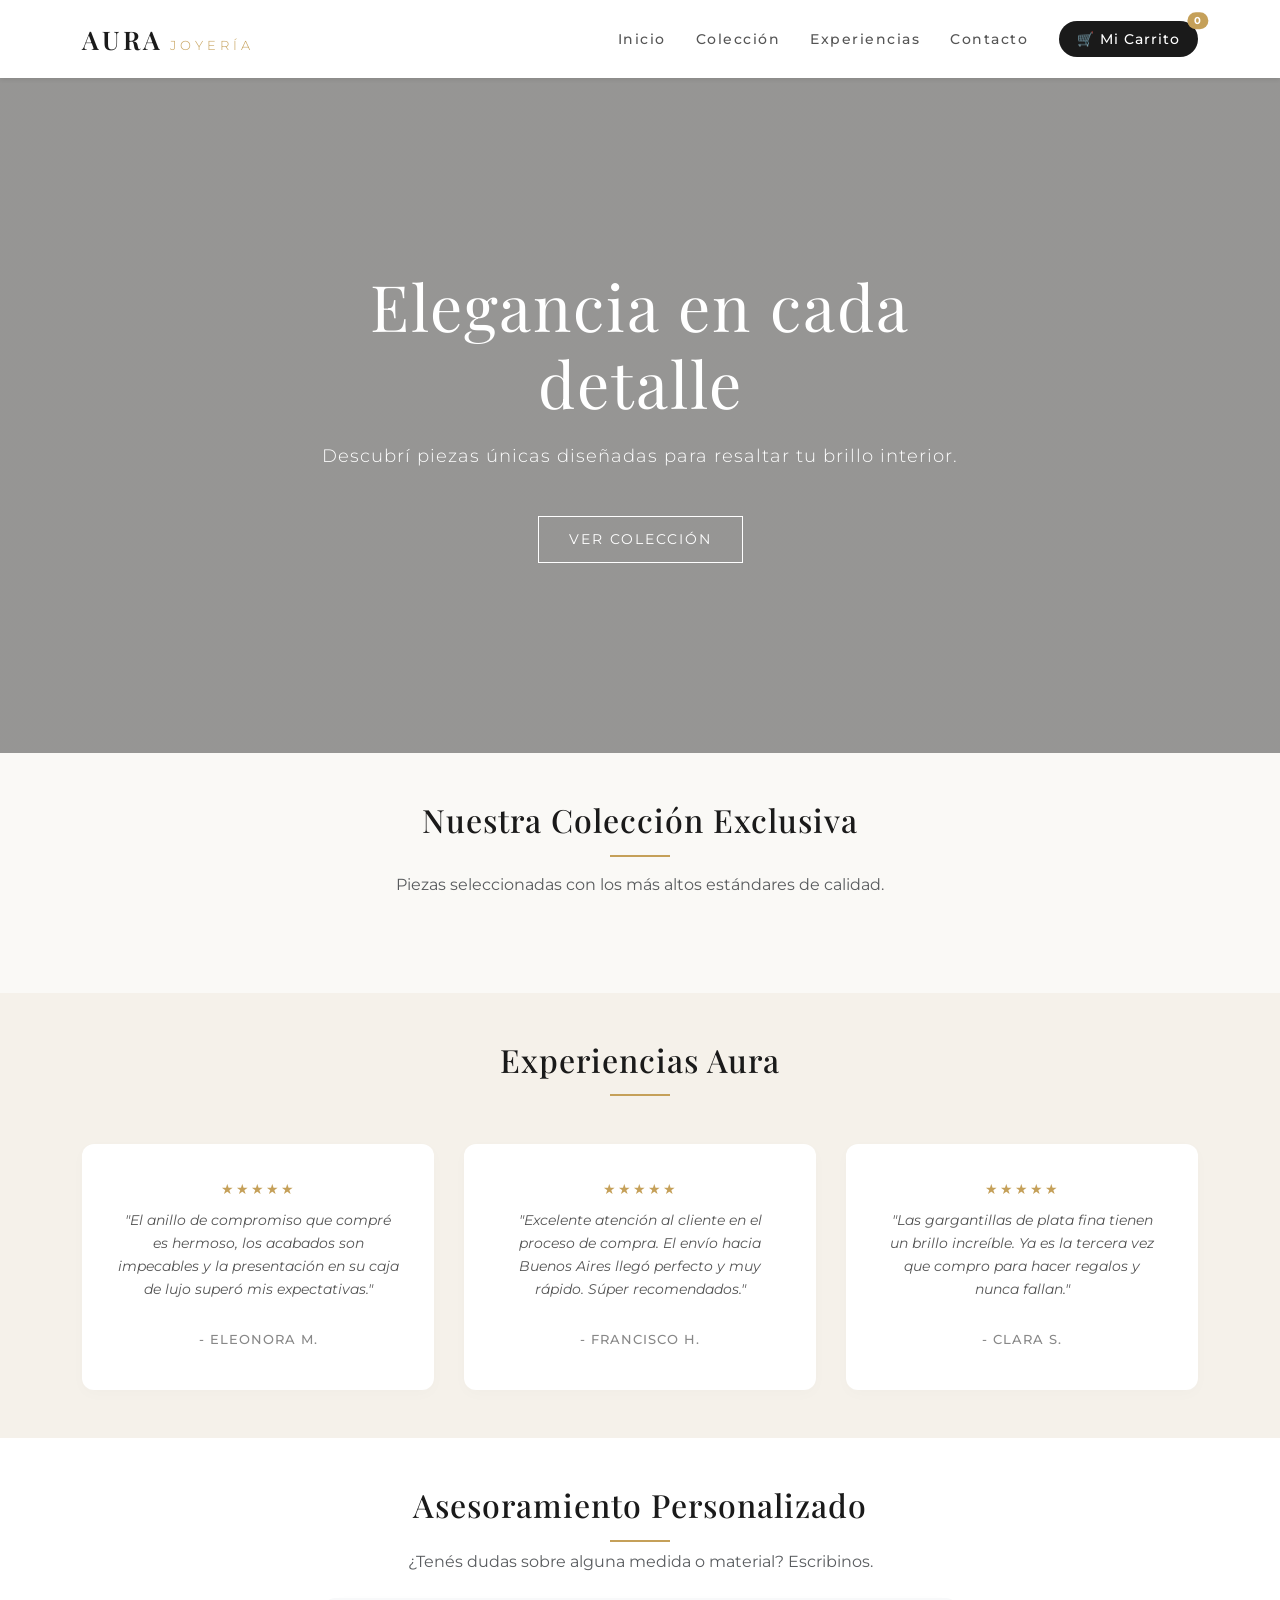
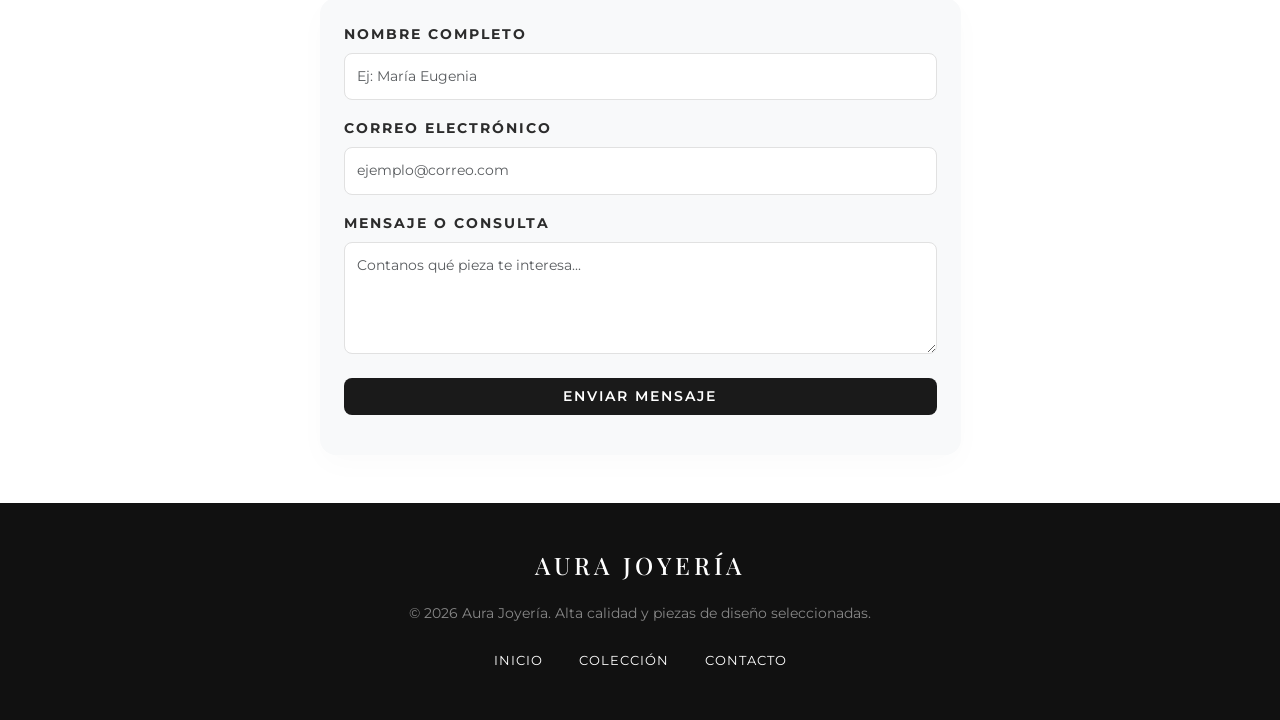
<file: index.html>
<!DOCTYPE html>
<html lang="es">

<head>
    <meta charset="UTF-8">
    <meta name="viewport" content="width=device-width, initial-scale=1.0">

    <!-- SEO -->
    <meta name="description" content="Aura Joyería - Piezas exclusivas y diseño atemporal en oro y plata.">
    <meta name="keywords" content="joyas, joyería, anillos, cadenas, oro, plata, ecommerce">
    <meta name="author" content="Maria Eugenia Arce Olivares">
    <meta name="robots" content="index, follow">

    <title>Aura Joyería | Elegancia Atemporal</title>

    <!-- Google Fonts -->
    <link rel="preconnect" href="https://fonts.googleapis.com">
    <link rel="preconnect" href="https://fonts.gstatic.com" crossorigin>
    <link href="https://fonts.googleapis.com/css2?family=Montserrat:wght@300;400;500;600;700&family=Playfair+Display:ital,wght@0,400;0,600;1,400&display=swap" rel="stylesheet">

    <!-- Bootstrap -->
    <link href="https://cdn.jsdelivr.net/npm/bootstrap@5.3.8/dist/css/bootstrap.min.css" rel="stylesheet">

    <!-- CSS -->
    <link rel="stylesheet" href="styles.css">
</head>

<body>

<header class="sticky-top">
    <nav class="navbar navbar-expand-lg navbar-light bg-white shadow-sm">
        <div class="container">
            <a class="navbar-brand logo-brand" href="#">
                AURA <span class="logo-sub">JOYERÍA</span>
            </a>

            <button class="navbar-toggler border-0" type="button" data-bs-toggle="collapse" data-bs-target="#navbarNav">
                <span class="navbar-toggler-icon"></span>
            </button>

            <div class="collapse navbar-collapse" id="navbarNav">
                <ul class="navbar-nav ms-auto align-items-center">
                    <li class="nav-item">
                        <a class="nav-link" href="#inicio">Inicio</a>
                    </li>
                    <li class="nav-item">
                        <a class="nav-link" href="anillos.html">Colección</a>
                    </li>
                    <li class="nav-item">
                        <a class="nav-link" href="#reseñas">Experiencias</a>
                    </li>
                    <li class="nav-item">
                        <a class="nav-link" href="#contacto">Contacto</a>
                    </li>
                    <li class="nav-item ms-lg-3 mt-2 mt-lg-0">
                        <button class="btn btn-cart position-relative" data-bs-toggle="offcanvas" data-bs-target="#carrito">
                            🛒 Mi Carrito
                            <span id="contador" class="position-absolute top-0 start-100 translate-middle badge rounded-pill bg-gold">
                                0
                            </span>
                        </button>
                    </li>
                </ul>
            </div>
        </div>
    </nav>
</header>

<main>
    <!-- HERO SECTION -->
    <section id="inicio" class="hero">
        <div class="hero-overlay">
            <div class="container text-center">
                <h1 class="display-3 hero-title">Elegancia en cada detalle</h1>
                <p class="hero-subtitle">Descubrí piezas únicas diseñadas para resaltar tu brillo interior.</p>
                <a href="#productos" class="btn btn-gold-outline btn-lg mt-3">Ver Colección</a>
            </div>
        </div>
    </section>

    <!-- SECCIÓN PRODUCTOS -->
    <section id="productos" class="productos py-5">
        <div class="container">
            <div class="text-center mb-5 section-header">
                <h2>Nuestra Colección Exclusiva</h2>
                <div class="divider mx-auto"></div>
                <p class="mt-3 text-muted">Piezas seleccionadas con los más altos estándares de calidad.</p>
            </div>

            <!-- Contenedor dinámico de productos -->
            <div id="lista-productos" class="productos-container">
                <!-- JavaScript insertará las cards aquí -->
            </div>
        </div>
    </section>

    <!-- SECCIÓN RESEÑAS -->
    <section id="reseñas" class="reseñas py-5 bg-light-gold">
        <div class="container">
            <div class="text-center mb-5 section-header">
                <h2>Experiencias Aura</h2>
                <div class="divider mx-auto"></div>
            </div>

            <div class="reseñas-grid">
                <div class="card reseña-card">
                    <div class="card-body text-center">
                        <div class="stars mb-2">★★★★★</div>
                        <p class="card-text italic">"El anillo de compromiso que compré es hermoso, los acabados son impecables y la presentación en su caja de lujo superó mis expectativas."</p>
                        <h6 class="client-name">- Eleonora M.</h6>
                    </div>
                </div>

                <div class="card reseña-card">
                    <div class="card-body text-center">
                        <div class="stars mb-2">★★★★★</div>
                        <p class="card-text italic">"Excelente atención al cliente en el proceso de compra. El envío hacia Buenos Aires llegó perfecto y muy rápido. Súper recomendados."</p>
                        <h6 class="client-name">- Francisco H.</h6>
                    </div>
                </div>

                <div class="card reseña-card">
                    <div class="card-body text-center">
                        <div class="stars mb-2">★★★★★</div>
                        <p class="card-text italic">"Las gargantillas de plata fina tienen un brillo increíble. Ya es la tercera vez que compro para hacer regalos y nunca fallan."</p>
                        <h6 class="client-name">- Clara S.</h6>
                    </div>
                </div>
            </div>
        </div>
    </section>

    <!-- SECCIÓN CONTACTO -->
    <section id="contacto" class="contacto py-5 bg-white">
        <div class="container">
            <div class="row justify-content-center">
                <div class="col-lg-7">
                    <div class="text-center mb-4 section-header">
                        <h2>Asesoramiento Personalizado</h2>
                        <div class="divider mx-auto"></div>
                        <p class="mt-2 text-muted">¿Tenés dudas sobre alguna medida o material? Escribinos.</p>
                    </div>

                    <form action="https://formspree.io/f/TU_ID" method="POST" id="formulario-contacto" class="p-4 bg-light border-0 rounded-4">
                        <div class="mb-3">
                            <label for="nombre" class="form-label small fw-bold text-uppercase tracking">Nombre Completo</label>
                            <input type="text" class="form-control" id="nombre" name="nombre" placeholder="Ej: María Eugenia" required>
                        </div>

                        <div class="mb-3">
                            <label for="email" class="form-label small fw-bold text-uppercase tracking">Correo electrónico</label>
                            <input type="email" class="form-control" id="email" name="email" placeholder="ejemplo@correo.com" required>
                        </div>

                        <div class="mb-3">
                            <label for="mensaje" class="form-label small fw-bold text-uppercase tracking">Mensaje o Consulta</label>
                            <textarea class="form-control" id="mensaje" name="mensaje" rows="4" placeholder="Contanos qué pieza te interesa..." required></textarea>
                        </div>

                        <button type="submit" class="btn btn-dark-luxury w-100 py-2 text-uppercase tracking mt-2">Enviar Mensaje</button>
                        <p id="mensaje-formulario" class="text-center mt-3 small"></p>
                    </form>
                </div>
            </div>
        </div>
    </section>

    <!-- CARRITO DE COMPRAS -->
    <div class="offcanvas offcanvas-end" tabindex="-1" id="carrito">
        <div class="offcanvas-header border-bottom">
            <h5 class="offcanvas-title fw-bold">Tu Selección</h5>
            <button type="button" class="btn-close" data-bs-dismiss="offcanvas"></button>
        </div>

        <div class="offcanvas-body d-flex flex-column justify-content-between">
            <div id="productos-carrito" class="overflow-y-auto flex-grow-1 pe-2">
                <!-- Se carga vía JavaScript -->
                <p class="text-center text-muted my-4">Tu carrito está vacío.</p>
            </div>

            <div class="cart-footer pt-3 border-top mt-auto">
                <div class="d-flex justify-content-between align-items-center mb-3">
                    <h5 class="fw-semibold mb-0">Total estimado:</h5>
                    <h5 id="total-carrito" class="fw-bold text-gold mb-0">$0</h5>
                </div>
                <button id="finalizar-compra" class="btn btn-gold-actions w-100 py-2 text-uppercase font-small">Proceder al Pago</button>
            </div>
        </div>
    </div>
</main>

<!-- FOOTER -->
<footer class="footer bg-dark-luxury text-white py-5">
    <div class="container text-center">
        <h4 class="mb-4 tracking-wide font-serif">AURA JOYERÍA</h4>
        <p class="small text-light-muted mb-4">© 2026 Aura Joyería. Alta calidad y piezas de diseño seleccionadas.</p>
        <nav>
            <ul class="list-inline mb-0">
                <li class="list-inline-item mx-3"><a href="#inicio" class="text-white text-decoration-none footer-link">Inicio</a></li>
                <li class="list-inline-item mx-3"><a href="#productos" class="text-white text-decoration-none footer-link">Colección</a></li>
                <li class="list-inline-item mx-3"><a href="#contacto" class="text-white text-decoration-none footer-link">Contacto</a></li>
            </ul>
        </nav>
    </div>
</footer>

<!-- Bootstrap JS -->
<script src="https://cdn.jsdelivr.net/npm/bootstrap@5.3.8/dist/js/bootstrap.bundle.min.js"></script>
<!-- JavaScript propio -->
<script src="script.js"></script>
</body>
</html>
</file>
<file: styles.css>
/* ===============================
   CONFIGURACIÓN GENERAL Y TIPOGRAFÍA
================================ */
* {
    margin: 0;
    padding: 0;
    box-sizing: border-box;
}

body {
    font-family: 'Montserrat', sans-serif;
    background-color: #faf9f6; /* Blanco roto / marfil premium */
    color: #2c2c2c;
    -webkit-font-smoothing: antialiased;
}

html {
    scroll-behavior: smooth;
}

/* Clases de utilidad de estilo */
.font-serif {
    font-family: 'Playfair Display', Georgia, serif;
}
.tracking {
    letter-spacing: 2px;
}
.tracking-wide {
    letter-spacing: 4px;
}
.italic {
    font-style: italic;
}
.text-gold {
    color: #c5a059 !important;
}
.bg-gold {
    background-color: #c5a059 !important;
}

/* ===============================
   HEADER Y NAVBAR
================================ */
.navbar {
    padding: 15px 0;
    transition: all 0.3s ease;
}

.logo-brand {
    font-family: 'Playfair Display', serif;
    font-weight: 600;
    font-size: 1.6rem;
    letter-spacing: 3px;
    color: #1a1a1a !important;
}

.logo-sub {
    font-size: 0.8rem;
    font-family: 'Montserrat', sans-serif;
    font-weight: 300;
    letter-spacing: 4px;
    display: inline-block;
    margin-left: -2px;
    color: #c5a059;
}

.nav-link {
    font-size: 0.85rem;
    text-uppercase: uppercase;
    letter-spacing: 1.5px;
    font-weight: 500;
    color: #555 !important;
    padding: 8px 15px !important;
    transition: color 0.3s ease;
}

.nav-link:hover {
    color: #c5a059 !important;
}

/* Botón Carrito Navbar */
.btn-cart {
    background-color: #1a1a1a;
    color: white;
    border: none;
    padding: 8px 18px;
    border-radius: 50px;
    font-size: 0.85rem;
    font-weight: 500;
    letter-spacing: 1px;
    transition: all 0.3s ease;
}

.btn-cart:hover {
    background-color: #c5a059;
    color: white;
}

/* ===============================
   HERO SECTION
================================ */
.hero {
    min-height: 75vh;
    background-image: 
    linear-gradient(rgba(0, 0, 0, 0.4), rgba(0, 0, 0, 0.4)),
    url("https://images.unsplash.com/photo-1599643478518-a784e5dc4c8f?auto=format&fit=crop&q=80&w=1600"); /* Imagen premium de joyería en Unsplash */
    background-size: cover;
    background-position: center;
    display: flex;
    align-items: center;
    justify-content: center;
}

.hero-overlay {
    color: white;
    max-width: 700px;
    padding: 20px;
}

.hero-title {
    font-family: 'Playfair Display', serif;
    font-weight: 400;
    letter-spacing: 2px;
    margin-bottom: 20px;
}

.hero-subtitle {
    font-size: 1.15rem;
    font-weight: 300;
    letter-spacing: 1px;
    margin-bottom: 30px;
}

/* Botones con estilo Hikari Quest */
.btn-gold-outline {
    background: transparent;
    color: white;
    border: 1px solid white;
    padding: 12px 30px;
    font-size: 0.9rem;
    text-transform: uppercase;
    letter-spacing: 2px;
    border-radius: 0;
    transition: all 0.3s ease;
}

.btn-gold-outline:hover {
    background-color: white;
    color: #1a1a1a;
    border-color: white;
}

/* ===============================
   PRODUCTOS (DISEÑO PREMIUM)
================================ */
.section-header h2 {
    font-family: 'Playfair Display', serif;
    font-weight: 500;
    letter-spacing: 1px;
    color: #1a1a1a;
}

.divider {
    width: 60px;
    height: 2px;
    background-color: #c5a059;
    margin-top: 15px;
}

.productos-container {
    display: flex;
    flex-wrap: wrap;
    gap: 30px;
    justify-content: center;
    margin-top: 20px;
}

.producto-card {
    width: 280px;
}

.producto-card .card {
    height: 100%;
    border: none;
    border-radius: 12px;
    background-color: white;
    box-shadow: 0 4px 20px rgba(0, 0, 0, 0.03);
    transition: all 0.4s cubic-bezier(0.165, 0.84, 0.44, 1);
    overflow: hidden;
}

.producto-card .card:hover {
    transform: translateY(-6px);
    box-shadow: 0 12px 30px rgba(197, 160, 89, 0.12); /* Sombra suave dorada */
}

.producto-card img {
    height: 240px;
    object-fit: contain;
    padding: 25px;
    background-color: #fff;
    transition: transform 0.4s ease;
}

.producto-card .card:hover img {
    transform: scale(1.04);
}

.card-body {
    padding: 20px;
    display: flex;
    flex-direction: column;
    justify-content: space-between;
    text-center: center;
}

.card-title {
    font-size: 0.9rem;
    font-weight: 500;
    min-height: 45px;
    line-height: 1.4;
    color: #333;
    margin-bottom: 10px;
}

.card-price {
    font-size: 1.1rem;
    font-weight: 600;
    color: #c5a059;
    margin-bottom: 15px;
}

.btn-add-cart {
    background-color: #1a1a1a;
    color: white;
    border: none;
    padding: 10px;
    border-radius: 6px;
    font-size: 0.8rem;
    text-transform: uppercase;
    letter-spacing: 1px;
    font-weight: 500;
    width: 100%;
    transition: background-color 0.3s ease;
}

.btn-add-cart:hover {
    background-color: #c5a059;
}

/* ===============================
   RESEÑAS / EXPERIENCIAS
================================ */
.bg-light-gold {
    background-color: #f5f1ea;
}

.reseñas-grid {
    display: grid;
    grid-template-columns: repeat(3, 1fr);
    gap: 30px;
}

.reseña-card {
    border: none;
    background: white;
    border-radius: 12px;
    padding: 15px;
    box-shadow: 0 4px 15px rgba(0,0,0,0.02);
}

.stars {
    color: #c5a059;
    font-size: 0.9rem;
    letter-spacing: 2px;
}

.reseña-card .card-text {
    font-size: 0.9rem;
    color: #555;
    line-height: 1.6;
}

.client-name {
    font-size: 0.8rem;
    text-transform: uppercase;
    letter-spacing: 1px;
    color: #888;
    margin-top: 15px;
}

/* ===============================
   CONTACTO Y COMPONENTES FORM
================================ */
#formulario-contacto {
    box-shadow: 0 10px 30px rgba(0,0,0,0.02) !important;
}

.form-control {
    border: 1px solid #e1e1e1;
    padding: 12px;
    font-size: 0.9rem;
    border-radius: 8px;
    background-color: white;
}

.form-control:focus {
    border-color: #c5a059;
    box-shadow: 0 0 0 3px rgba(197, 160, 89, 0.15);
}

.btn-dark-luxury {
    background-color: #1a1a1a;
    color: white;
    border: none;
    border-radius: 8px;
    font-size: 0.85rem;
    font-weight: 600;
    transition: all 0.3s ease;
}

.btn-dark-luxury:hover {
    background-color: #c5a059;
}

/* ===============================
   CARRITO OFFCANVAS STRUCT
================================ */
.offcanvas {
    width: 400px !important;
    border-left: none;
}

.cart-item-img {
    object-fit: contain;
    background-color: #fff;
    border-radius: 6px;
    border: 1px solid #eee;
    padding: 4px;
}

.btn-quantity {
    width: 24px;
    height: 24px;
    display: inline-flex;
    align-items: center;
    justify-content: center;
    padding: 0;
    font-size: 0.8rem;
    border-radius: 4px;
}

.btn-gold-actions {
    background-color: #c5a059;
    color: white;
    border: none;
    border-radius: 6px;
    font-weight: 600;
    letter-spacing: 1px;
    transition: background-color 0.3s ease;
}

.btn-gold-actions:hover {
    background-color: #1a1a1a;
}

/* ===============================
   FOOTER LUXURY
================================ */
.bg-dark-luxury {
    background-color: #111111;
}

.text-light-muted {
    color: #888;
}

.footer-link {
    font-size: 0.8rem;
    text-transform: uppercase;
    letter-spacing: 1px;
    transition: color 0.3s ease;
}

.footer-link:hover {
    color: #c5a059 !important;
}

/* ===============================
   ACCESIBILIDAD / FOCUS
================================ */
button:focus, a:focus, input:focus, textarea:focus {
    outline: 2px solid #c5a059;
}

/* ===============================
   RESPONSIVE DESIGN MEDIA QUERIES
================================ */
@media(max-width: 992px) {
    .reseñas-grid {
        grid-template-columns: repeat(2, 1fr);
    }
    .hero-title {
        font-size: 2.4rem;
    }
}

@media(max-width: 576px) {
    .hero {
        min-height: 55vh;
    }
    .hero-title {
        font-size: 1.9rem;
    }
    .hero-subtitle {
        font-size: 0.95rem;
    }
    .productos-container {
        flex-direction: column;
        align-items: center;
    }
    .producto-card {
        width: 100%;
        max-width: 300px;
    }
    .reseñas-grid {
        grid-template-columns: 1fr;
    }
    .offcanvas {
        width: 100% !important;
    }
}
</file>
